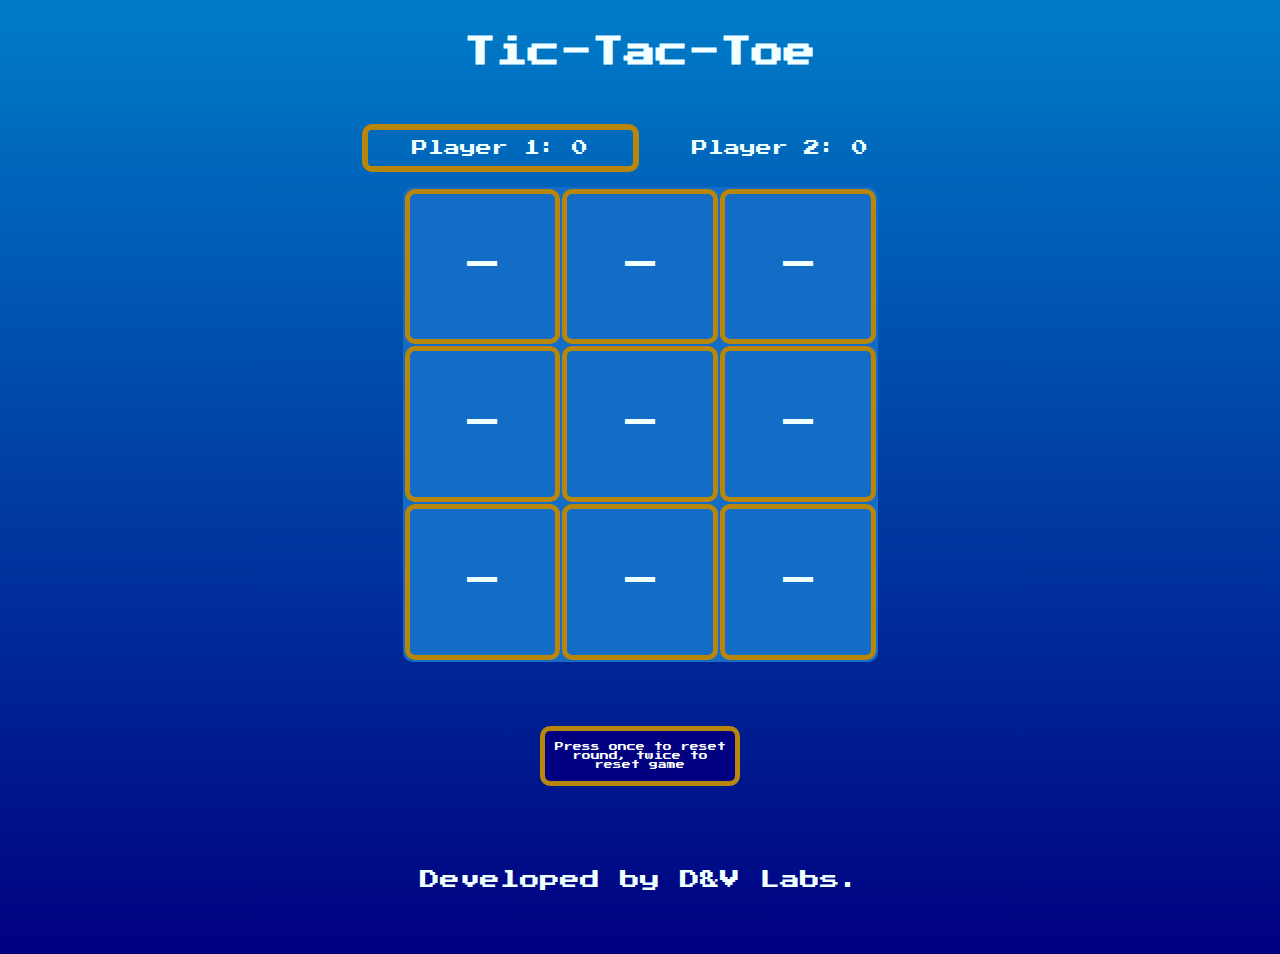
<file: tic-tac-toe/index.html>
<!DOCTYPE html>
<html lang="en">
  <head>
    <meta charset="UTF-8" />
    <meta name="viewport" content="width=device-width, initial-scale=1.0" />
    <meta http-equiv="X-UA-Compatible" content="ie=edge" />
    <title>Welcome to Tic-Tac-Toe</title>
    <script defer src="Function.js"></script>
    <link rel="stylesheet" href="Style.css" />
  </head>
  <body>
    <h1>Tic-Tac-Toe</h1>
    <table id="scoreboard">
      <tr>
        <td id="Score1" class="playerClassOn">Player 1: 0</td>
        <td id="Score2">Player 2: 0</td>
      </tr>
    </table>
    <table id="game">
      <tr>
        <td id="square0">_</td>
        <td id="square1">_</td>
        <td id="square2">_</td>
      </tr>
      <tr>
        <td id="square3">_</td>
        <td id="square4">_</td>
        <td id="square5">_</td>
      </tr>
      <tr>
        <td id="square6">_</td>
        <td id="square7">_</td>
        <td id="square8">_</td>
      </tr>
    </table>
    <button>Press once to reset round, twice to reset game</button>
  </body>
  <footer>Developed by D&V Labs.</footer>
</html>
</file>
<file: tic-tac-toe/Style.css>
@import url("https://fonts.googleapis.com/css2?family=Press+Start+2P&display=swap");

body{
  background-image: linear-gradient(#007cc7, navy);
  background-size: auto;
  background-repeat:no-repeat ;
  margin: 0;
  height: 100%;
  font-family: "Press Start 2P", cursive;
  text-align: center;
  color: azure;
}

h1 {
  padding: 15px;
}

#scoreboard {
  margin: 3% auto 1% auto;
}

#Score1,#Score2{
  padding: 10px;
  width: 37.5%;
}

.playerClassOn {
  border: solid darkgoldenrod 6px;
  border-radius: 10px;
}

#game {
  border-radius: 10px;
  margin: 0 auto;
  width: 475px;
  height: 475px;
  background-color: #136cc5;
}

#game td {
  border: solid darkgoldenrod 5px;
  border-radius: 10px;
  font-size: 40px;
  width: 33.33%;
  height: 33.33%;
}

#game td:hover {
  color: gold;
  font-size: 45px;
  cursor: pointer;
}

button {
  border: solid darkgoldenrod 5px;
  border-radius: 10px;
  font-size: 55%;
  width: 200px;
  height: 60px;
  background: navy;
  color: white;
  margin: 5%;
  font-family: "Press Start 2P", cursive;
}
button:hover {
  color: gold;
  font-size: 70%;
  cursor: pointer;
}

footer {
  font-size: 20px;
  margin-top: 20px;
  margin-bottom: 5%;
}
</file>
